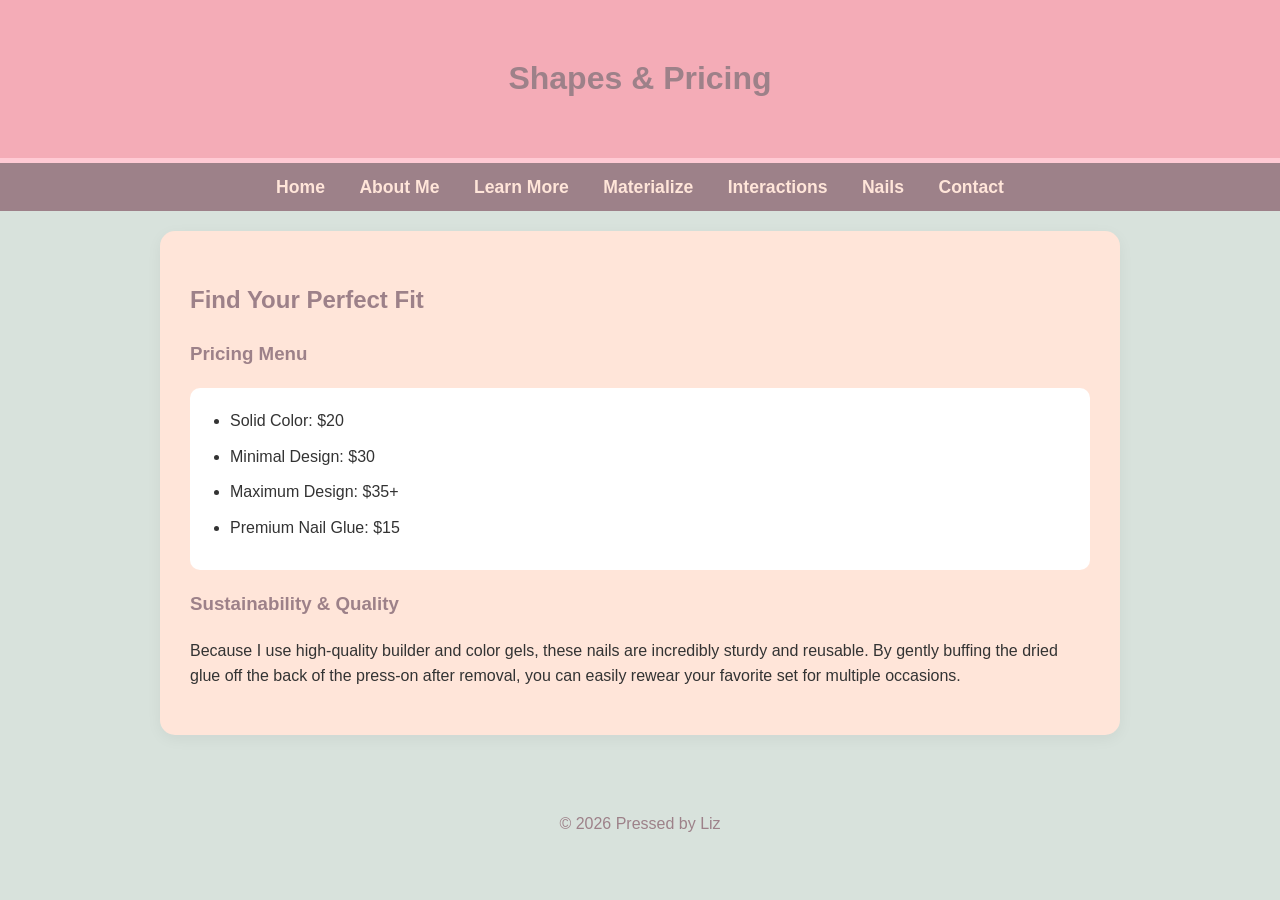
<file: index.html>
<!DOCTYPE html>
<html lang="en">
<head>
    <meta charset="UTF-8">
    <title>Shop | Pressed by Liz</title>
    <link rel="stylesheet" href="styles.css">
</head>
<body>
    <header><h1>Shapes & Pricing</h1></header>
    <nav>
       <a href="index.html">Home</a>
    <a href="aboutme.html">About Me</a>
    <a href="learnmore.html">Learn More</a>
    <a href="materialize.html">Materialize</a>
    <a href="jquery.html">Interactions</a>
    <a href="nails.html">Nails</a>
    <a href="bootstrap.html">Contact</a> </nav>
    </nav>

    <section>
        <h2>Find Your Perfect Fit</h2>
        <h3>Pricing Menu</h3>
        <ul>
            <li>Solid Color: $20</li>
            <li>Minimal Design: $30</li>
            <li>Maximum Design: $35+</li>
            <li>Premium Nail Glue: $15</li>
        </ul>
        <h3>Sustainability & Quality</h3>
        <p>Because I use high-quality builder and color gels, these nails are incredibly sturdy and reusable. By gently buffing the dried glue off the back of the press-on after removal, you can easily rewear your favorite set for multiple occasions.</p>
    </section>

    <footer><p>&copy; 2026 Pressed by Liz</p></footer>
</body>
</html>
</file>
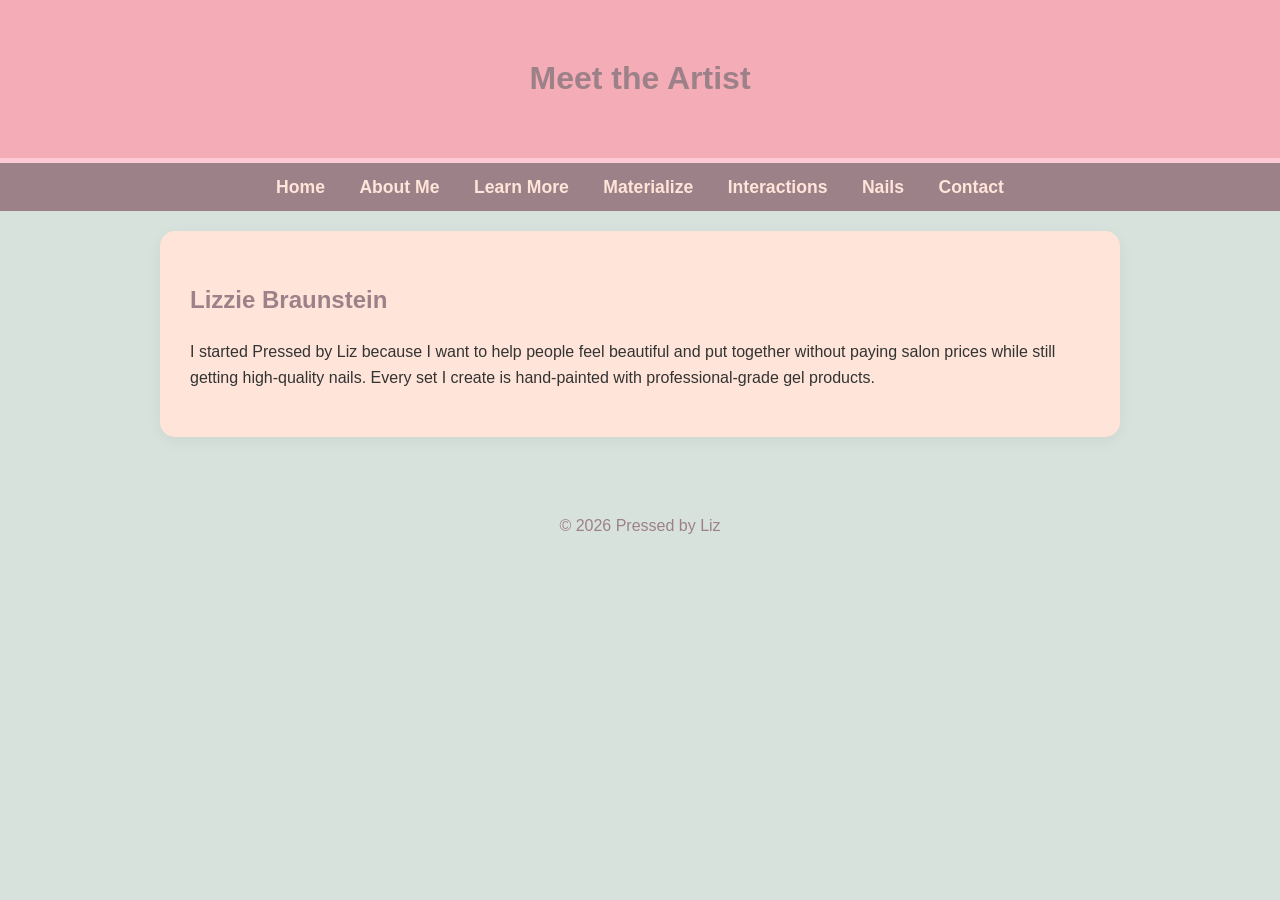
<file: aboutme.html>
<!DOCTYPE html>
<html lang="en">
<head>
    <meta charset="UTF-8">
    <title>About | Pressed by Liz</title>
    <link rel="stylesheet" href="styles.css">
</head>
<body>
    <header><h1>Meet the Artist</h1></header>
    <nav>
       <a href="index.html">Home</a>
    <a href="aboutme.html">About Me</a>
    <a href="learnmore.html">Learn More</a>
    <a href="materialize.html">Materialize</a>
    <a href="jquery.html">Interactions</a>
    <a href="nails.html">Nails</a>
    <a href="bootstrap.html">Contact</a> </nav>
    </nav>

    <section>
        <h2>Lizzie Braunstein</h2>
        <p>I started Pressed by Liz because I want to help people feel beautiful and put together without paying salon prices while still getting high-quality nails. Every set I create is hand-painted with professional-grade gel products.</p>
    </section>

    <footer><p>&copy; 2026 Pressed by Liz</p></footer>
</body>
</html>
</file>
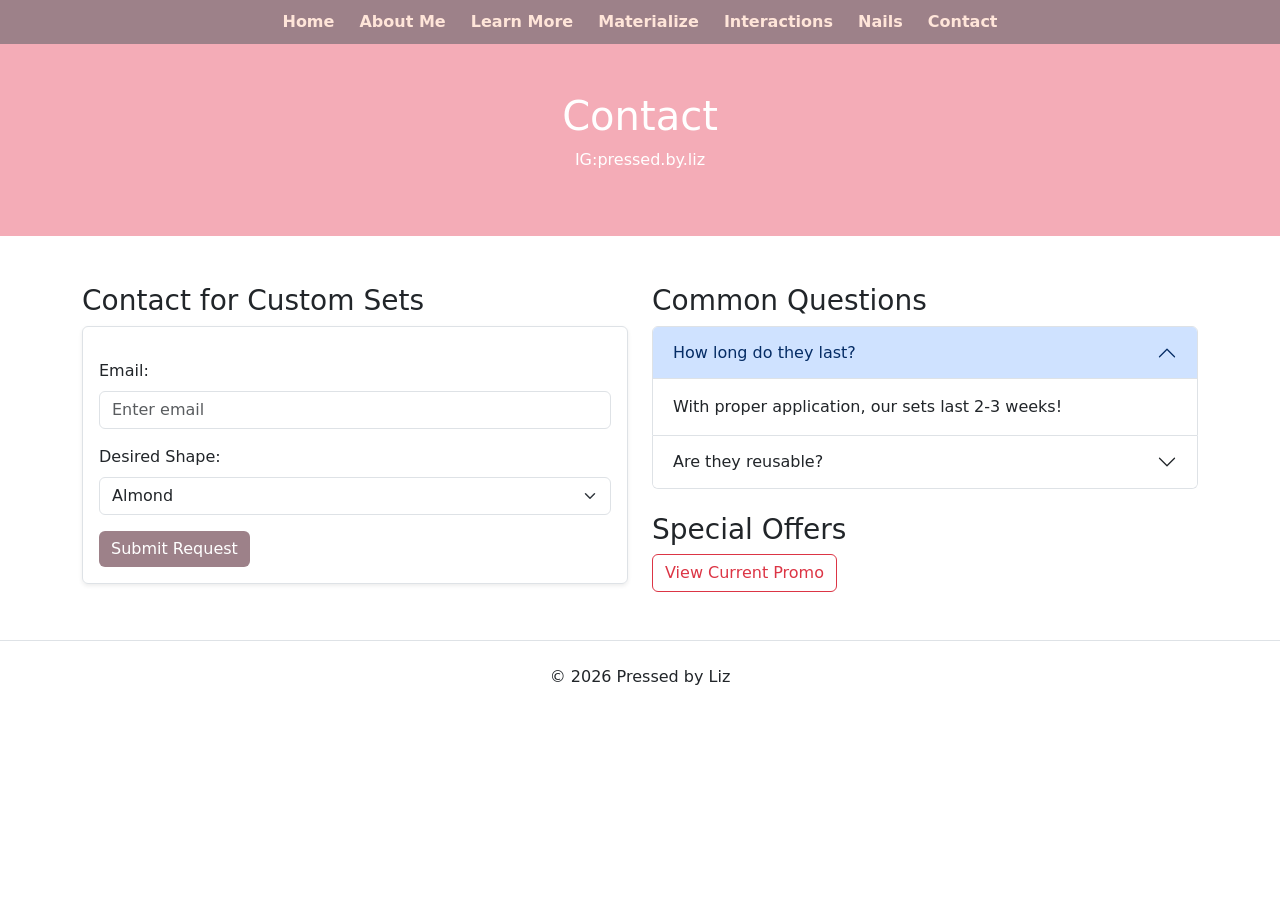
<file: bootstrap.html>
<!DOCTYPE html>
<html lang="en">
<head>
  <title>Bootstrap | Pressed by Liz</title>
  <meta charset="utf-8">
  <meta name="viewport" content="width=device-width, initial-scale=1">
  <link href="https://cdn.jsdelivr.net/npm/bootstrap@5.3.3/dist/css/bootstrap.min.css" rel="stylesheet">
  <script src="https://cdn.jsdelivr.net/npm/bootstrap@5.3.3/dist/js/bootstrap.bundle.min.js"></script>
  <style>
      /* Keeping consistency with your brand colors */
      .bg-custom-header { background-color: #f4acb7; color: white; }
      nav { background-color: #9d8189; padding: 10px; text-align: center; }
      nav a { color: #ffe5d9; text-decoration: none; margin: 0 10px; font-weight: bold; }
      nav a:hover { color: #ffcad4; }
  </style>
</head>
<body>

<nav>
    <a href="index.html">Home</a>
    <a href="aboutme.html">About Me</a>
    <a href="learnmore.html">Learn More</a>
    <a href="materialize.html">Materialize</a>
    <a href="jquery.html">Interactions</a>
    <a href="nails.html">Nails</a>
    <a href="bootstrap.html">Contact</a>
</nav>

<div class="container-fluid p-5 bg-custom-header text-center">
  <h1>Contact</h1>
  <p>IG:pressed.by.liz</p> 
</div>
  
<div class="container mt-5 mb-5">
  <div class="row">
    <div class="col-md-6">
      <h3>Contact for Custom Sets</h3>
      <form action="/action_page.php" class="p-3 border rounded shadow-sm">
        <div class="mb-3 mt-3">
          <label for="email" class="form-label">Email:</label>
          <input type="email" class="form-control" id="email" placeholder="Enter email" name="email">
        </div>
        <div class="mb-3">
          <label for="shape" class="form-label">Desired Shape:</label>
          <select class="form-select" id="shape">
            <option>Almond</option>
            <option>Coffin</option>
            <option>Square</option>
            <option>Stiletto</option>
          </select>
        </div>
        <button type="submit" class="btn btn-primary" style="background-color: #9d8189; border: none;">Submit Request</button>
      </form>
    </div>

    <div class="col-md-6">
      <h3>Common Questions</h3>
      <div class="accordion" id="faqAccordion">
        <div class="accordion-item">
          <h2 class="accordion-header">
            <button class="accordion-button" type="button" data-bs-toggle="collapse" data-bs-target="#collapseOne">
              How long do they last?
            </button>
          </h2>
          <div id="collapseOne" class="accordion-collapse collapse show" data-bs-parent="#faqAccordion">
            <div class="accordion-body">
              With proper application, our sets last 2-3 weeks!
            </div>
          </div>
        </div>
        <div class="accordion-item">
          <h2 class="accordion-header">
            <button class="accordion-button collapsed" type="button" data-bs-toggle="collapse" data-bs-target="#collapseTwo">
              Are they reusable?
            </button>
          </h2>
          <div id="collapseTwo" class="accordion-collapse collapse" data-bs-parent="#faqAccordion">
            <div class="accordion-body">
              Yes! Just buff away the old glue and they are ready for round two.
            </div>
          </div>
        </div>
      </div>

      <div class="mt-4">
        <h3>Special Offers</h3>
        <button type="button" class="btn btn-outline-danger" data-bs-toggle="modal" data-bs-target="#promoModal">
          View Current Promo
        </button>
      </div>
    </div>
  </div>
</div>

<div class="modal fade" id="promoModal" tabindex="-1">
  <div class="modal-dialog">
    <div class="modal-content">
      <div class="modal-header">
        <h5 class="modal-title">Fresh Sets, Fresh Prices</h5>
        <button type="button" class="btn-close" data-bs-dismiss="modal"></button>
      </div>
      <div class="modal-body">
        <p>Get $10 off your first custom order with the code: <strong>LIZ10</strong></p>
      </div>
    </div>
  </div>
</div>

<footer class="text-center p-4 mt-5 border-top">
    <p>&copy; 2026 Pressed by Liz</p>
</footer>

</body>
</html>
</file>
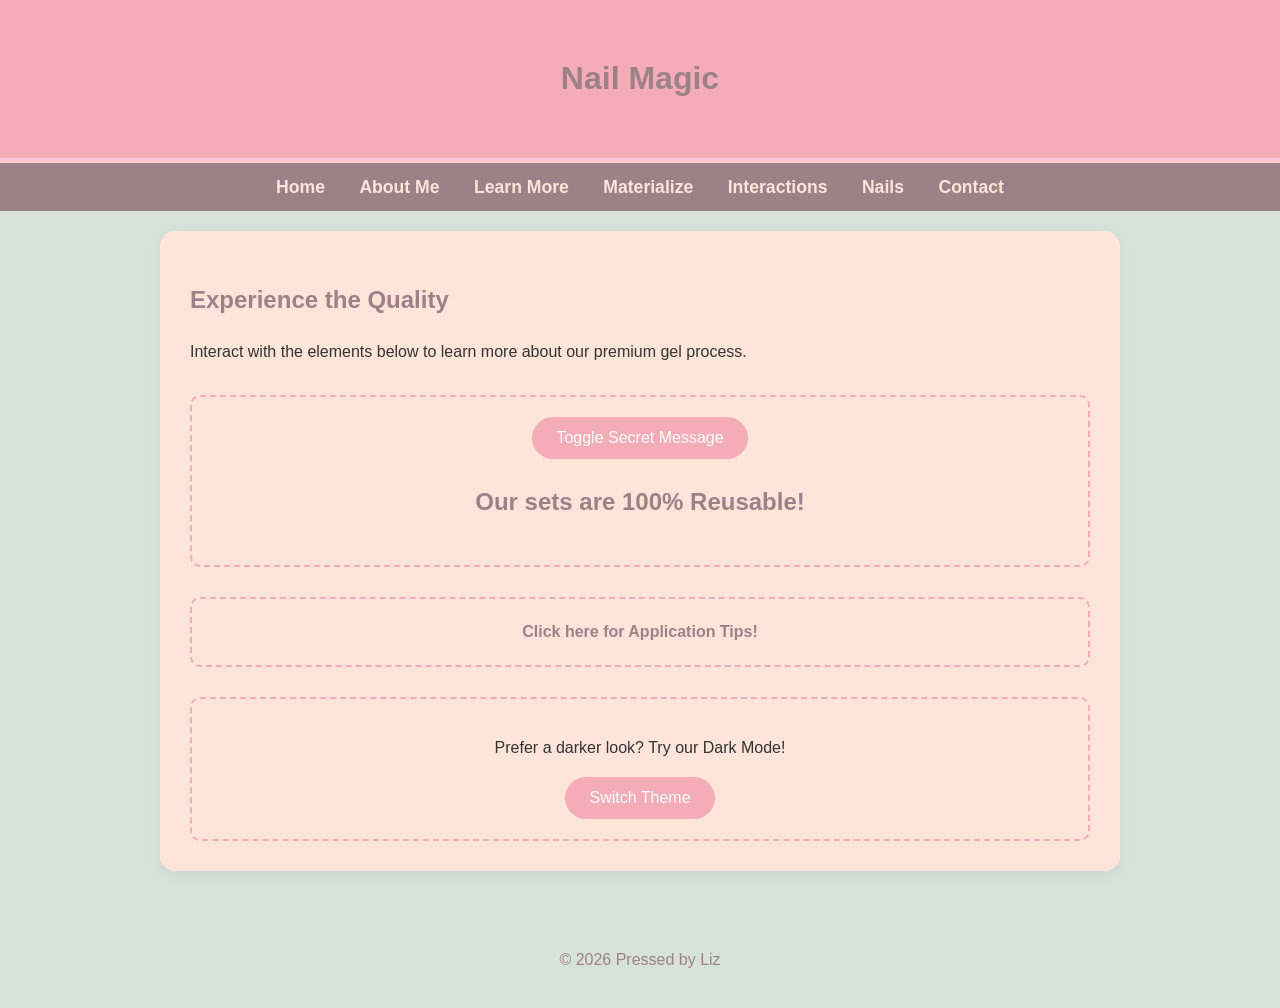
<file: jquery.html>
<!DOCTYPE html>
<html lang="en">
<head>
    <meta charset="UTF-8">
    <title>Interactions | Pressed by Liz</title>
    <link rel="stylesheet" href="styles.css">
    <script src="https://ajax.googleapis.com/ajax/libs/jquery/3.7.1/jquery.min.js"></script>
    <style>
        /* Interactive element styles */
        .interactive-section { margin-top: 30px; padding: 20px; border: 2px dashed #f4acb7; border-radius: 10px; text-align: center; }
        #sliding-panel { display: none; background: #ffffff; padding: 20px; margin-top: 10px; border-radius: 10px; color: #333; }
        #fade-text { color: #9d8189; font-weight: bold; font-size: 1.5rem; }

        /* Dark Mode Classes */
        .dark-theme { background-color: #2b2d42 !important; color: #edf2f4 !important; }
        .dark-theme section { background-color: #3d405b !important; color: #edf2f4 !important; }
        .dark-theme h2, .dark-theme h3, .dark-theme #flip { color: #f4acb7 !important; }
    </style>
</head>
<body>
    <header><h1>Nail Magic</h1></header>
    <nav>
        <a href="index.html">Home</a>
    <a href="aboutme.html">About Me</a>
    <a href="learnmore.html">Learn More</a>
    <a href="materialize.html">Materialize</a>
    <a href="jquery.html">Interactions</a>
    <a href="nails.html">Nails</a>
    <a href="bootstrap.html">Contact</a> </nav>
    </nav>

    <section id="main-content">
        <h2>Experience the Quality</h2>
        <p>Interact with the elements below to learn more about our premium gel process.</p>

        <div class="interactive-section">
            <button class="btn" id="fadeBtn">Toggle Secret Message</button>
            <p id="fade-text">Our sets are 100% Reusable!</p>
        </div>

        <div class="interactive-section">
            <div id="flip" style="cursor:pointer; font-weight:bold; color:#9d8189;">Click here for Application Tips!</div>
            <div id="sliding-panel">
                <p>1. Buff your natural nail lightly.<br>
                2. Use the alcohol pad to remove oils.<br>
                3. Apply a pea-sized amount of glue.<br>
                4. Let dry for 4-6 hours minimum before putting them under water.</p>
            </div>
        </div>

        <div class="interactive-section">
            <p>Prefer a darker look? Try our Dark Mode!</p>
            <button class="btn" id="darkModeBtn">Switch Theme</button>
        </div>
    </section>

    <script>
        $(document).ready(function(){
            // 1. Fade Interaction
            $("#fadeBtn").click(function(){
                $("#fade-text").fadeToggle("slow");
            });

            // 2. Slide Interaction
            $("#flip").click(function(){
                $("#sliding-panel").slideToggle("medium");
            });

            // 3. Dark Mode Interaction
            $("#darkModeBtn").click(function(){
                $("body").toggleClass("dark-theme");
            });
        });
    </script>

    <footer><p>&copy; 2026 Pressed by Liz</p></footer>
</body>
</html>
</file>
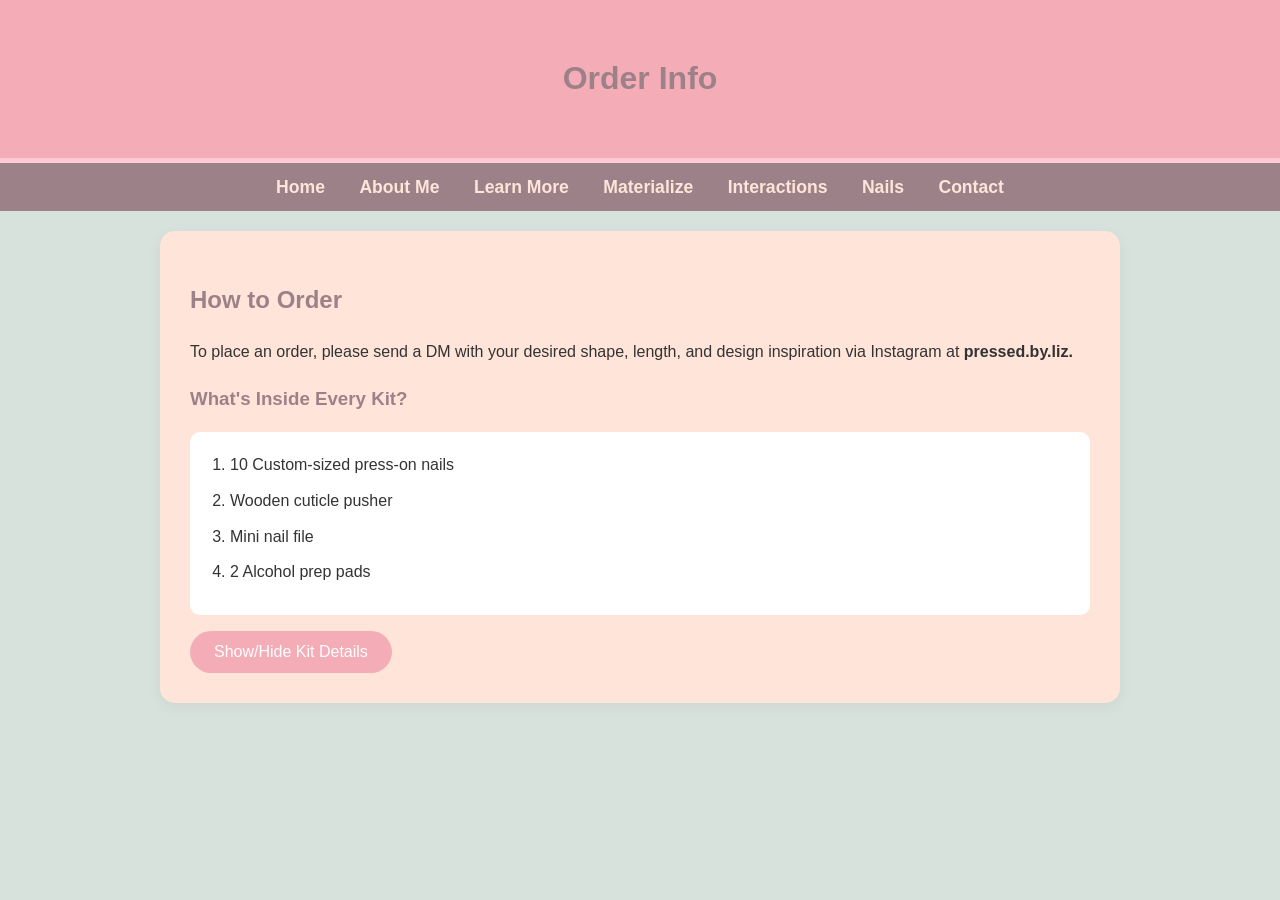
<file: learnmore.html>
<!DOCTYPE html>
<html lang="en">
<head>
    <meta charset="UTF-8">
    <title>Contact | Pressed by Liz</title>
    <link rel="stylesheet" href="styles.css">
</head>
<body>
    <header><h1>Order Info</h1></header>
    <nav>
      <a href="index.html">Home</a>
    <a href="aboutme.html">About Me</a>
    <a href="learnmore.html">Learn More</a>
    <a href="materialize.html">Materialize</a>
    <a href="jquery.html">Interactions</a>
    <a href="nails.html">Nails</a>
    <a href="bootstrap.html">Contact</a> </nav>
    </nav>

    <section>
        <h2>How to Order</h2>
        <p>To place an order, please send a DM with your desired shape, length, and design inspiration via Instagram at <strong>pressed.by.liz.</strong></p>
        <h3>What's Inside Every Kit?</h3>
        <ol id="kit-list">
            <li>10 Custom-sized press-on nails</li>
            <li>Wooden cuticle pusher</li>
            <li>Mini nail file</li>
            <li>2 Alcohol prep pads</li>
        </ol>
        <button class="btn" onclick="toggleKit()">Show/Hide Kit Details</button>
    </section>

    <script>
        function toggleKit() {
            var x = document.getElementById("kit-list");
            x.style.display = (x.style.display === "none") ? "block" : "none";
        }
    </script>
</body>
</html>
</file>
<file: styles.css>
/* Color Palette Variables */
root {
  --alabaster-grey: #d8e2dcff;
  --powder-petal: #ffe5d9ff;
  --pastel-pink: #ffcad4ff;
  --cherry-blossom: #f4acb7ff;
  --dusty-mauve: #9d8189ff;
}

/* General Layout */
body {
    font-family: 'Poppins', Verdana, sans-serif;
    line-height: 1.6;
    margin: 0;
    padding: 0;
    background-color: #d8e2dcff; /* Alabaster Grey */
    color: #333;
}

/* Header & Navigation */
header {
    background-color: #f4acb7ff; /* Cherry Blossom */
    padding: 2rem 1rem;
    text-align: center;
    color: white;
    border-bottom: 5px solid #ffcad4ff; /* Pastel Pink */
}

nav {
    background-color: #9d8189ff; /* Dusty Mauve */
    padding: 10px;
    text-align: center;
    position: sticky;
    top: 0;
    z-index: 1000;
}

nav a {
    color: #ffe5d9ff; /* Powder Petal */
    text-decoration: none;
    font-weight: bold;
    margin: 0 15px;
    font-size: 1.1rem;
}

nav a:hover {
    color: #ffcad4ff; /* Pastel Pink */
}

/* Section Containers */
section {
    max-width: 900px;
    margin: 20px auto;
    padding: 30px;
    background-color: #ffe5d9ff; /* Powder Petal */
    border-radius: 15px;
    box-shadow: 0 4px 15px rgba(0,0,0,0.05);
}

h1, h2, h3 {
    color: #9d8189ff; /* Dusty Mauve */
}

/* Image Gallery at the Bottom */
#gallery {
    text-align: center;
}

#gallery img {
    border: 5px solid #ffcad4ff; /* Pastel Pink */
    border-radius: 10px;
    margin: 10px;
}

#gallery img:hover {
    transform: scale(1.05);
}

/* Lists & Buttons */
ul, ol {
    background: #ffffff;
    padding: 20px 40px;
    border-radius: 10px;
}

li {
    margin-bottom: 10px;
}

.btn {
    background-color: #f4acb7ff; /* Cherry Blossom */
    color: white;
    border: none;
    padding: 12px 24px;
    font-size: 1rem;
    border-radius: 25px;
    cursor: pointer;
}

.btn:hover {
    background-color: #9d8189ff; /* Dusty Mauve */
}

/* Footer */
footer {
    text-align: center;
    padding: 20px;
    background-color: #d8e2dcff;
    color: #9d8189ff;
    margin-top: 40px;
}

footer a {
    color: #f4acb7ff;
    text-decoration: none;
    font-weight: bold;
}

/* Custom Styles for non-Materialize pages */
.container { width: 80%; margin: 0 auto; text-align: center; }

.custom-nav {
    background-color: #333;
    padding: 1rem;
    text-align: center;
}

.custom-nav a {
    color: white;
    text-decoration: none;
    padding: 0 15px;
}

.row {
    display: flex;
    justify-content: space-around;
    margin-bottom: 20px;
}

.card {
    border: 1px solid #ddd;
    padding: 10px;
    box-shadow: 2px 2px 5px rgba(0,0,0,0.1);
    width: 45%;
}

.card img { width: 100%; height: auto; }

.caption { font-weight: bold; margin-top: 10px; }
</file>
